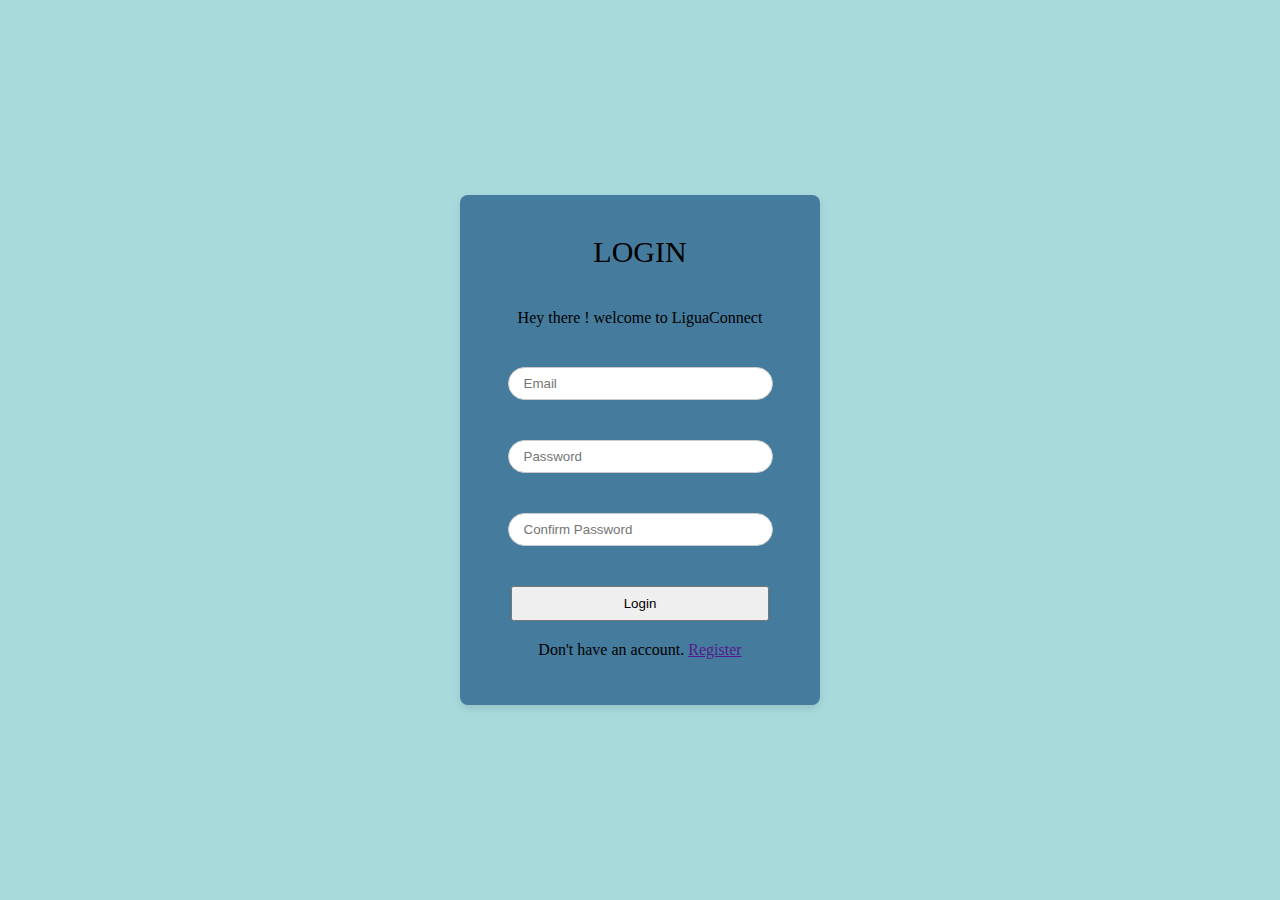
<file: signup.html>
<!DOCTYPE html>
<html lang="en">

<head>
  <meta charset="UTF-8">
  <meta name="viewport" content="width=device-width, initial-scale=1.0">
  <title>LinguaConnect</title>
  <link rel="stylesheet" href="css/signup.css">
</head>

<body>
  <div class="signin">
    <p class="heading">LOGIN</p>
    <p>Hey there ! welcome to LiguaConnect</p>
    <input type="text" placeholder="Email" class="email-input">
    <input type="password" class="email-input" placeholder="Password">
    <input type="password" class="email-input" placeholder="Confirm Password">
    <button>Login</button>
    <p>Don't have an account. <a href="">Register</a></p>
  </div>
</body>

</html>
</file>
<file: css/signup.css>
body {
  margin: none;
  padding: none;
}


body {
  background-color: #a8dadc;
}

.signin {
  text-align: center;
  display: flex;
  align-items: center;
  position: absolute;
  flex-direction: column;
  height: 470px;
  width: 320px;
  top: 50%;
  left: 50%;
  transform: translate(-50%, -50%);
  padding: 20px;
  border-radius: 8px;
  box-shadow: 0 4px 8px rgba(0, 0, 0, 0.1);
  background-color: #457b9d;
}

.heading {
  font-size: 30px;
}

.signin p {
  margin: 20px 0px;
}

.email-input {
  margin: 20px;
  padding: 8px;
  border: 1px solid #ccc;
  border-radius: 4px;
  width: 240px;
  border-radius: 50px;
  padding-left: 15px;
}

.signin button {
  margin-top: 20px;
  width: 258px;
  height: 35px;
}
</file>
